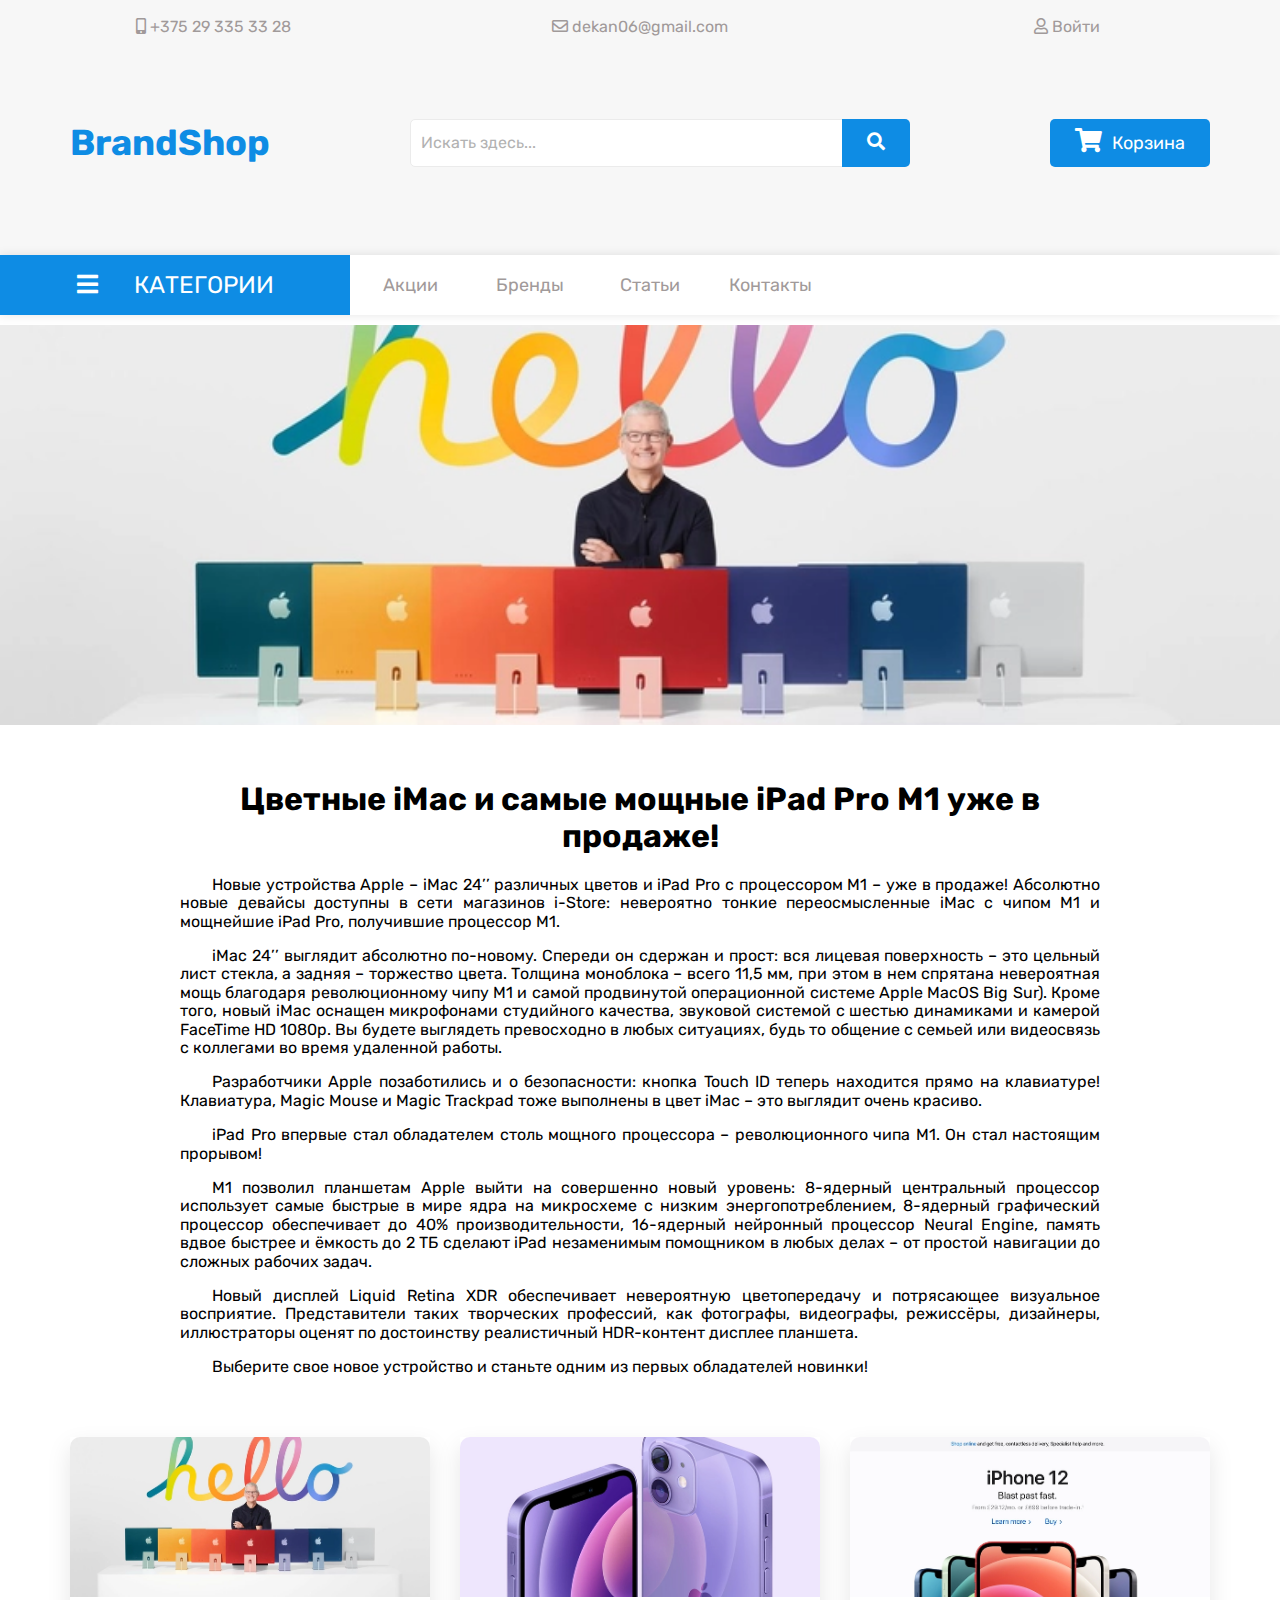
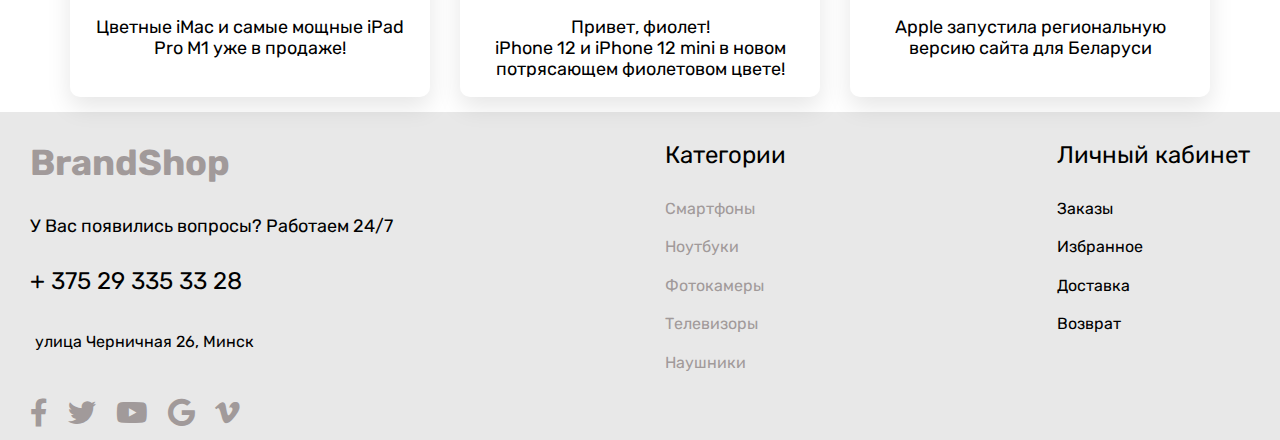
<file: blog-post.html>
<!DOCTYPE html>
<html lang="en">
<head>
    <meta charset="UTF-8">
    <meta http-equiv="X-UA-Compatible" content="IE=edge">
    <meta name="viewport" content="width=device-width, initial-scale=1.0">
    <link href="css/normalize.css" rel="stylesheet">
    <link href="css/all.css" rel="stylesheet">
    <link rel="stylesheet" type="text/css" href="css/slick.css"/>
    <link rel="stylesheet" type="text/css" href="css/slick-theme.css"/>
    <link href="css/style.css" rel="stylesheet">
    <link rel="preconnect" href="https://fonts.gstatic.com">
    <link href="https://fonts.googleapis.com/css2?family=Rubik:wght@400;700&display=swap" rel="stylesheet">
	
    <title>Document</title>
	
	<script src="script/jquery-3.6.0.js"></script>
    <script type="text/javascript" src="script/slick.js"></script> 
	<script src="script/all.js"></script>
    
</head>
<body>
     <!--Header -->
    <header class="header">
        <h2 class="sr-only">Магазин BrandShop</h2>
        <div class="top-bar">
            <div class="top_bar__phone_item top-bar__box">
                <a href="tel:+375293353328"><i class="fas fa-mobile-alt"></i> +375 29 335 33 28</a>
            </div>
            <div class="top_bar__email_item top-bar__box">
                <a href="mailto:dekan06@gmail.com"><i class="far fa-envelope"></i> dekan06@gmail.com</a>
            </div>
            <div class="top_bar__login_item top-bar__box">
                <a href="#"><i class="far fa-user"></i> Войти</a>
            </div>
        </div>

        <div class="main-header">
            <div class="main-header__logo"><a href="index.html">BrandShop</a></div>
            <div class="search_form">
                <form>
                    <input type="text" placeholder="Искать здесь...">
                    <button class="button_activ" type="submit" aria-label="Искать">
                        <span class="sr-only">Search</span>
                        <i class="fas fa-search"></i>
                    </button>
                </form>
            </div>
            <div class="main-header__cart">
                <a href="#" class="header_basket_button button_activ"><i class="fas fa-shopping-cart"></i>Корзина</a>
            </div>
        </div>
        <!-- please use semantic tag <menu> -->
        <div class="menu"> 
            <ul>
                <li class="menu__first_item"><a href="#"> <i class="fas fa-bars"></i> Категории</a>
                    <ul class="menu_none">
                        <li><a href="product.html">Смартфоны</a></li>
                        <li><a href="product.html">Ноутбуки</a></li>
                        <li><a href="product.html">Фотокамеры</a></li>
                        <li><a href="product.html">Телевизоры</a></li>
                        <li><a href="product.html">Наушники</a></li>
                    </ul>
                </li>
                <li><a href="blog.html">Акции</a></li>
                <li><a href="#to_brand">Бренды</a></li>
                <li><a href="blog.html">Статьи</a></li>
                <li><a href="contact.html">Контакты</a></li>
                
            </ul>
        </div>
    </header>

    <div class="blog_post_main">
        <img src="img/3953467.webp" alt="">
    </div>
    <div class="blog_post_main">
        <div class="blog_post_text">
		<h1>Цветные iMac и самые мощные iPad Pro M1 уже в продаже!</h1>
            <p> Новые устройства Apple – iMac 24’’ различных цветов и iPad Pro с процессором М1 – уже в продаже! Абсолютно новые девайсы доступны в сети магазинов i-Store: невероятно тонкие переосмысленные iMac c чипом М1 и мощнейшие iPad Pro, получившие процессор М1.</p>
            <p> iMac 24’’ выглядит абсолютно по-новому. Спереди он сдержан и прост: вся лицевая поверхность – это цельный лист стекла, а задняя – торжество цвета. Толщина моноблока – всего 11,5 мм, при этом в нем спрятана невероятная мощь благодаря революционному чипу М1 и самой продвинутой операционной системе Apple MacOS Big Sur). Кроме того, новый iMac оснащен микрофонами студийного качества, звуковой системой с шестью динамиками и камерой FaceTime HD 1080p. Вы будете выглядеть превосходно в любых ситуациях, будь то общение с семьей или видеосвязь с коллегами во время удаленной работы.</p>
            <p> Разработчики Apple позаботились и о безопасности: кнопка Touch ID теперь находится прямо на клавиатуре! Клавиатура, Magic Mouse и Magic Trackpad тоже выполнены в цвет iMac – это выглядит очень красиво.</p>
            <p> iPad Pro впервые стал обладателем столь мощного процессора – революционного чипа М1. Он стал настоящим прорывом!</p>
            <p> М1 позволил планшетам Apple выйти на совершенно новый уровень: 8-ядерный центральный процессор использует самые быстрые в мире ядра на микросхеме с низким энергопотреблением, 8-ядерный графический процессор обеспечивает до 40% производительности, 16-ядерный нейронный процессор Neural Engine, память вдвое быстрее и ёмкость до 2 ТБ сделают iPad незаменимым помощником в любых делах – от простой навигации до сложных рабочих задач.</p>
            <p> Новый дисплей Liquid Retina XDR обеспечивает невероятную цветопередачу и потрясающее визуальное восприятие. Представители таких творческих профессий, как фотографы, видеографы, режиссёры, дизайнеры, иллюстраторы оценят по достоинству реалистичный HDR-контент дисплее планшета.</p>
            <p> Выберите свое новое устройство и станьте одним из первых обладателей новинки!</p>
        </div>  
    </div>

    <div class="blog_post_news">
        <div class="blog_post">
            <div class="blog_image">
                <img src="img/3953467.webp" alt="blog_1">
            </div>
            <div class="blog_text">Цветные iMac и самые мощные iPad Pro M1 уже в продаже!</div>
        </div>
        <div class="blog_post">
            <div class="blog_image">
                <img src="img/apple_iphone-12-spring21_purple_04202021_big.jpg.large.webp" alt="blog_1">
            </div>
            <div class="blog_text">Привет, фиолет! <br>iPhone 12 и iPhone 12 mini в новом потрясающем фиолетовом цвете!</div>
        </div>
        <div class="blog_post">
            <div class="blog_image">
                <img src="img/1.webp" alt="blog_1">
            </div>
            <div class="blog_text">Apple запустила региональную версию сайта для Беларуси</div>
        </div>
    </div>
   
    
    <footer>
        <div class="footer_container">
            <div class="footer_contact">
                    <div class="footer_logo"><a href="#">BrandShop</a></div>
                    <div class="footer_title">У Вас появились вопросы? Работаем 24/7</div>
                    <div class="footer_phone">+ 375 29 335 33 28</div>
                    <div class="footer_contact_text">
                        улица Черничная 26, Минск
                    </div>
                    <div class="footer_social">
                        <ul>
                            <li><a href="#"><i class="fab fa-facebook-f"></i></a></li>
                            <li><a href="#"><i class="fab fa-twitter"></i></a></li>
                            <li><a href="#"><i class="fab fa-youtube"></i></a></li>
                            <li><a href="#"><i class="fab fa-google"></i></a></li>
                            <li><a href="#"><i class="fab fa-vimeo-v"></i></a></li>
                        </ul>
                    </div>
                    
            </div>
            <div class="footer_categories">
                <div class="footer_categories__top">Категории</div>
                <ul class="footer_categories__list">
                    <li><a href="#">Смартфоны</a></li>
                    <li><a href="#">Ноутбуки</a></li>
                    <li><a href="#">Фотокамеры</a></li>
                    <li><a href="#">Телевизоры</a></li>
                    <li><a href="#">Наушники</a></li>
                </ul>
            </div>
            <div class="footer_customer">
                <div class="footer_customer__list-top">Личный кабинет</div>
                <ul class="footer_customer__list">
                    
                    <li>Заказы</li>
                    <li>Избранное</li>
                    <li>Доставка</li>
                    <li>Возврат</li>
                </ul>
            </div>
        </div>
    </footer>
	
	<!-- scripts -->

</body>
</html>
</file>
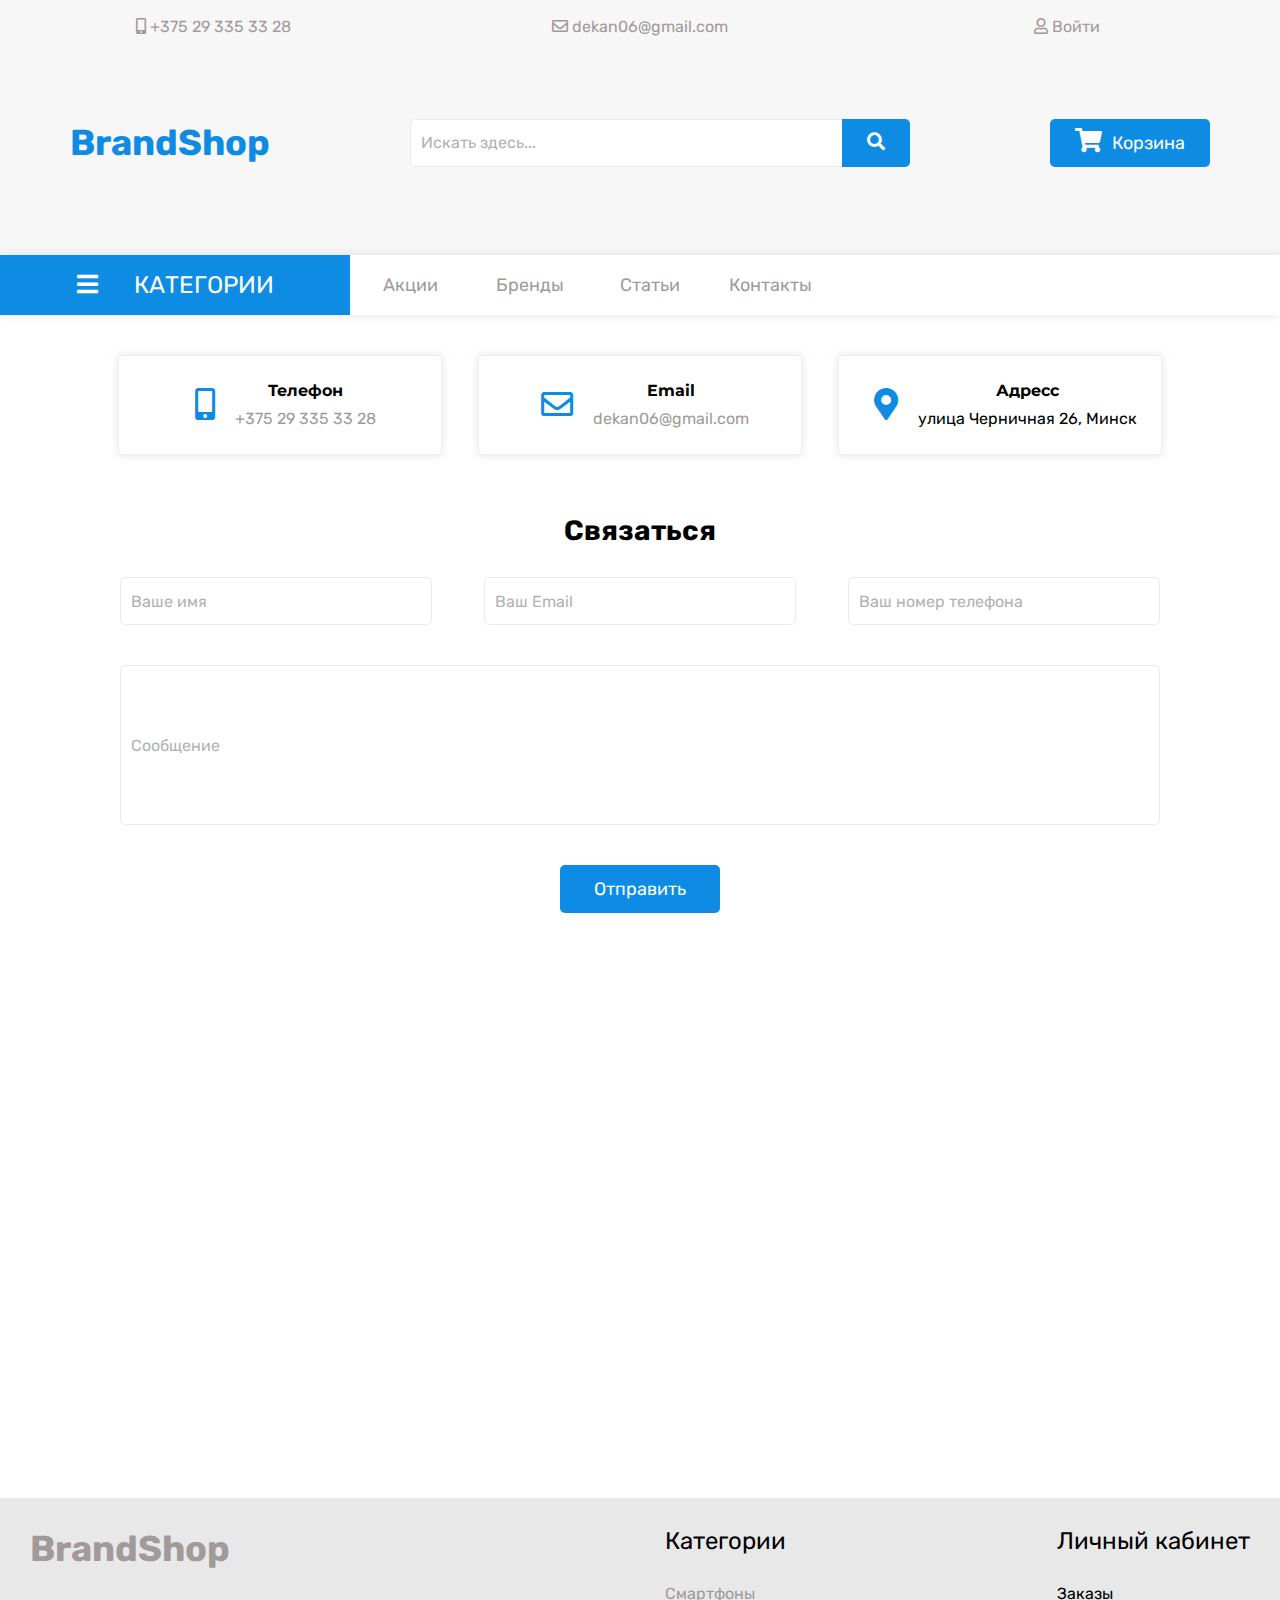
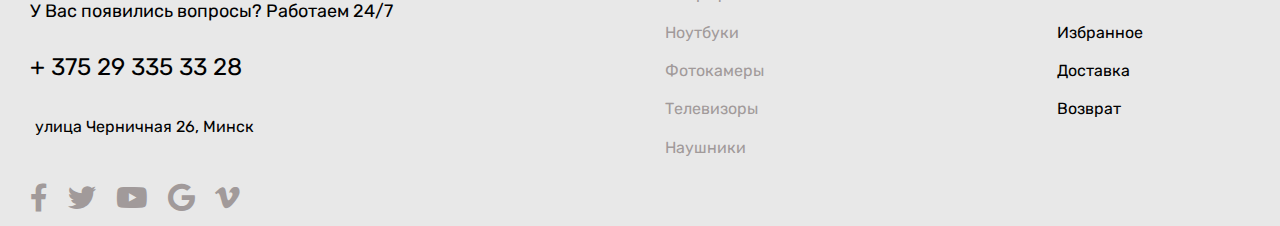
<file: contact.html>
<!DOCTYPE html>
<html lang="en">
<head>
    <meta charset="UTF-8">
    <meta http-equiv="X-UA-Compatible" content="IE=edge">
    <meta name="viewport" content="width=device-width, initial-scale=1.0">
    <link href="css/normalize.css" rel="stylesheet">
    <link href="css/all.css" rel="stylesheet">
    <link rel="stylesheet" type="text/css" href="css/slick.css"/>
    <link rel="stylesheet" type="text/css" href="css/slick-theme.css"/>
    <link href="css/style.css" rel="stylesheet">
    <link rel="preconnect" href="https://fonts.gstatic.com">
    <link href="https://fonts.googleapis.com/css2?family=Rubik:wght@400;700&display=swap" rel="stylesheet">
	
    <title>Document</title>
	
	<script src="script/jquery-3.6.0.js"></script>
    <script type="text/javascript" src="script/slick.js"></script> 
	<script src="script/all.js"></script>
	
    <style>
        @import url('https://fonts.googleapis.com/css2?family=Rubik:wght@400;700&display=swap');
        
    </style>
</head>
<body>
     <!--Header -->
    <header class="header">
        <h2 class="sr-only">Магазин BrandShop</h2>
        <div class="top-bar">
            <div class="top_bar__phone_item top-bar__box">
                <a href="tel:+375293353328"><i class="fas fa-mobile-alt"></i> +375 29 335 33 28</a>
            </div>
            <div class="top_bar__email_item top-bar__box">
                <a href="mailto:dekan06@gmail.com"><i class="far fa-envelope"></i> dekan06@gmail.com</a>
            </div>
            <div class="top_bar__login_item top-bar__box">
                <a href="#"><i class="far fa-user"></i> Войти</a>
            </div>
        </div>

        <div class="main-header">
            <div class="main-header__logo"><a href="index.html">BrandShop</a></div>
            <div class="search_form">
                <form>
                    <input type="text" placeholder="Искать здесь...">
                    <button class="button_activ" type="submit" aria-label="Искать">
                        <span class="sr-only">Search</span>
                        <i class="fas fa-search"></i>
                    </button>
                </form>
            </div>
            <div class="main-header__cart">
                <a href="#" class="header_basket_button button_activ"><i class="fas fa-shopping-cart"></i>Корзина</a>
            </div>
        </div>
        <!-- please use semantic tag <menu> -->
        <div class="menu"> 
            <ul>
                <li class="menu__first_item"><a href="#"> <i class="fas fa-bars"></i> Категории</a>
                    <ul class="menu_none">
                        <li><a href="product.html">Смартфоны</a></li>
                        <li><a href="product.html">Ноутбуки</a></li>
                        <li><a href="product.html">Фотокамеры</a></li>
                        <li><a href="product.html">Телевизоры</a></li>
                        <li><a href="product.html">Наушники</a></li>
                    </ul>
                </li>
                <li><a href="blog.html">Акции</a></li>
                <li><a href="#to_brand">Бренды</a></li>
                <li><a href="blog.html">Статьи</a></li>
                <li><a href="contact.html">Контакты</a></li>
                
            </ul>
        </div>
    </header>

    <div class="contact">
        <div class="contact_block">
            <div class="char_logo"><i class="fas fa-mobile-alt"></i></div>
            <div class="char_content">
                <div class="char_title">Телефон</div>
                <div class="char_suptitle"> <a href="tel:+375293353328">+375 29 335 33 28</a></div>
            </div>
        </div>
        <div class="contact_block">
            <div class="char_logo"><i class="far fa-envelope"></i></div>
            <div class="char_content">
                <div class="char_title">Email</div>
                <div class="char_suptitle"><a href="mailto:dekan06@gmail.com">dekan06@gmail.com</a></div>
            </div>
        </div>
        <div class="contact_block">
            <div class="char_logo"><i class="fas fa-map-marker-alt"></i></div>
            <div class="char_content">
                <div class="char_title">Адресс</div>
                <div class="char_suptitle">улица Черничная 26, Минск</div>
            </div>
        </div>
    </div>

    <div class="contact_form_container">
        <div class="contact_form_title">
            Связаться
        </div>
        <div class="contact_form_inputs">
            <input type="text"  class="contact_form_name" placeholder="Ваше имя" required="">
            <input type="text"  class="contact_form_email" placeholder="Ваш Email" required="">
            <input type="text"  class="contact_form_phone" placeholder="Ваш номер телефона" required="">
        </div>
        <div class="contact_form_text">
            <input class="contact_form_message"  placeholder="Сообщение" required="">
        </div>
        <div class="contact_form_button_container">
            <button type="submit" class="contact_form_button button_activ" value="Submit">Отправить</button>
        </div>
    </div>

    <div class="contact_map">
        <iframe src="https://yandex.by/map-widget/v1/-/CCUaZMXZLB" width="1000" height="500" frameborder="0" allowfullscreen="true" style="position:relative;"></iframe>
    </div>

    
    <footer>
        <div class="footer_container">
            <div class="footer_contact">
                    <div class="footer_logo"><a href="#">BrandShop</a></div>
                    <div class="footer_title">У Вас появились вопросы? Работаем 24/7</div>
                    <div class="footer_phone">+ 375 29 335 33 28</div>
                    <div class="footer_contact_text">
                        улица Черничная 26, Минск
                    </div>
                    <div class="footer_social">
                        <ul>
                            <li><a href="#"><i class="fab fa-facebook-f"></i></a></li>
                            <li><a href="#"><i class="fab fa-twitter"></i></a></li>
                            <li><a href="#"><i class="fab fa-youtube"></i></a></li>
                            <li><a href="#"><i class="fab fa-google"></i></a></li>
                            <li><a href="#"><i class="fab fa-vimeo-v"></i></a></li>
                        </ul>
                    </div>
                    
            </div>
            <div class="footer_categories">
                <div class="footer_categories__top">Категории</div>
                <ul class="footer_categories__list">
                    <li><a href="#">Смартфоны</a></li>
                    <li><a href="#">Ноутбуки</a></li>
                    <li><a href="#">Фотокамеры</a></li>
                    <li><a href="#">Телевизоры</a></li>
                    <li><a href="#">Наушники</a></li>
                </ul>
            </div>
            <div class="footer_customer">
                <div class="footer_customer__list-top">Личный кабинет</div>
                <ul class="footer_customer__list">
                    
                    <li>Заказы</li>
                    <li>Избранное</li>
                    <li>Доставка</li>
                    <li>Возврат</li>
                </ul>
            </div>
        </div>
    </footer>
	
	<!-- scripts -->

</body>
</html>
</file>
<file: css/style.css>
@import url('https://fonts.googleapis.com/css2?family=Montserrat:wght@400;700&family=Rubik:wght@400;700&display=swap');

body {
    margin: 0;
    padding: 0;
    font-family: "Rubik", sans-serif;
}
a, a:hover, a:visited, a:active, a:link {
    text-decoration: none;
    color: #a19a9a;
}
* {
    box-sizing: border-box;
}
.button {
    display: block;
    font-size: 18px;
    font-weight: 400;
    line-height: 48px;
    color: #FFFFFF;
    padding-left: 35px;
    padding-right: 35px;
    background: #0e8ce4;
    border-color:#0e8ce4;
    border-radius: 10px;
}
.button_activ:active {
    transform: scale(0.9);
    }
.button a {
	display: block;
}	
p{
  text-indent: 2em;
  text-align: justify;
}
h1 {
	text-align: center;
}


        /* ----------Верхний топ-бар*/
header {
    background-color: rgba(0,0,0,0.03);
}
.cd-user-modal {
    visibility: hidden;
    opacity: 0;
    transition: opacity 0.3s, visibility 0.3s;
  }
   
  .cd-user-modal.is-visible {
    visibility: visible;
    opacity: 1;
  }
@media screen and (max-width: 1920px){
    .top-bar {
        max-width: 1280px;
        display: flex;
        justify-content:space-around;
        align-items:center;
        height: 55px;
        margin: auto;
    }
    .top-bar__box {
        min-width: 200px;
        text-align: center;
    }
    .phone_item {
        width: 200px;
        height: 55px;
        display: inline-block;  
    }
    .email_item {
        width: 200px;
        height: 55px;
        display: inline-block;  
    }
    .login_item {
        width: 200px;
        height: 55px;
        display: inline-block; 
    }
}

@media screen and (max-width: 768px){
    .top-bar {
        max-width: 768px;
        display: flex;
        flex-direction: column;
        justify-content:space-between;
        align-items:center;
        height: 100px;
        margin: auto;
        margin-bottom: 15px;
    }
    .top-bar__box {
        min-height: 30px;
        padding-top: 15px;
    }
}
/* ----------- хедер - логотип - поиск - корзина*/
    .main-header {
        display: flex;
        justify-content:space-around;
        align-items:center;
        max-width: 1280px;
        min-height: 140px; 
        margin: auto;
    }
    .main-header__logo {
        width: 200px;
        height: 175px;
        color: #0e8ce4;
        font-size: 36px;
        line-height: 175px;
        font-weight: 700;
    }
    .main-header__logo a {
        color: #0e8ce4;
    }

    .search_form form {
        display: block;
        position: relative;
        width: 500px;
        margin: 0 auto;
    }

    .search_form input {
        width: 100%;
        height: 48px;
        padding-left: 10px;
        padding-right: 70px;
        border: 1px solid rgb(235, 235, 235);
        border-radius: 5px;
        outline: none;
        background: white;
        
    }

    .search_form button {
        position: absolute; 
        top: 0;
        right: 0;
        width: 68px;
        height: 48px;
        border: none;
        background: #0e8ce4;
        border-radius: 0 5px 5px 0;
        cursor: pointer;
    }

    .fa-search {
        font-size: 18px;
        color: white;
    }

    /* корзина*/
    .header_basket_button {
        display: block;
        text-align: center;
        width: 160px;
        min-height: 48px;
        border-radius: 5px;
        background-color: #0e8ce4;
        border: none;
        font-size: 18px;
        line-height: 48px;
    }
    a.header_basket_button {
        color: white;
    }
    .fa-shopping-cart {
        font-size: 24px;
        padding-right: 10px;
    }
                        /*----- меню*/
    .menu {
        display: block;
        max-width: 1280px;
        height: 60px;
        margin:  0 auto 10px; 
        box-shadow: 0 0 10px rgba(0,0,0,0.1);  
    }
    ul {
        list-style: none; 
        margin: 0; 
        padding-left: 0; 
        margin-top:25px; 
        background:#fff; 
        height: 60px; 
        }
    .menu a {
        text-decoration: none; 
        background:#fff; 
        color:#a19a9a; 
        font-size: 18px;
        padding:0px 15px; 
        line-height:60px;
        display: block; 
        min-width: 120px;
        text-align: center;

    }
    .menu a:hover {
        background:#0e8ce4;
        color: white;
    }
    li {
        float:left;
        position:relative;
    }

    li > ul {
        position:absolute;
        top:36px;
        display:none;   
    }

    li > ul {
        display:block; 
        width:350px;  /*Ширина выпадающего меню*/ 

    }
    li > ul > li {
        float:none; /*Убираем горизонтальное позиционирование*/
        border-bottom: #fafafa 1px solid ;
        box-shadow: 0 0 10px rgba(0,0,0,0.1); 
        text-align: center;

        }
    .menu__first_item {
        z-index: 10; /* Наложение меню на банер*/
        width: 350px;
        }
    .menu_none{
        display: none; /* скрыть  меню на банере*/
    }
    .menu__first_item:hover > ul {         /*!!!!!!!!!!!!!!!!!---выпадающее меню*/
        display:inherit;
    }
    .menu__first_item >a {
        color: white;
        background:#0e8ce4;
        font-size: 24px;
        text-transform: uppercase;
        
    }  
    .fa-bars {
        padding-right: 30px;
    }   


@media screen and (max-width: 1160px){ 
    
    .main-header {
        display: flex;
        flex-wrap: wrap;
        justify-content:space-around;
        align-items:center;
        max-width: 1160px;
        min-height: 70px;
        margin: auto;
        margin-bottom: 30px;
    }
    .main-header__logo {
        order: 1;
        height: 80px;
        line-height: 80px;
        }
            
    .search_form {
        order: 3;
        width: 80%;
        height: 80px;
        margin-top: 20px;
    }
        
    .search_form form {
        width: 90%;
    }
    .main-header__cart {
        order: 2;
        height: 80px;
        display: flex;
        align-items: center;
    }
                    /* 1160px меню*/

    .menu {
        display: block;
        max-width: 1160px;
        height: 300px;
        margin:  0 auto 10px; 
        box-shadow: 0 0 10px rgba(0,0,0,0.1);  
    }
    .menu ul {
        display: flex;
        flex-direction: column;
    }
    
    
    .menu a:hover {
        background:#0e8ce4;
        color: white;
    }
    li {
        float:left;
        position:relative;
    }

    li > ul {
        position:absolute;
        top:36px;
        display:none;   
    }
    
    li > ul {
        display:block; 
        width: 100%;  /*Ширина выпадающего меню*/ 

    }
    li > ul > li {
        float:none; /*Убираем горизонтальное позиционирование*/
        border-bottom: #fafafa 1px solid ;
        box-shadow: 0 0 10px rgba(0,0,0,0.1); 
        text-align: center;
        

        }
    .menu__first_item {
        /* Наложение меню на банер*/
        width: 100%;
        display: none; 
    }
    .menu > ul >li {
        border-top: #e8e8e8 solid 1px;
        
    }
     
    
    
    .menu__first_item:hover > ul{         /*!!!!!!!!!!!!!!!!!---выпадающее меню*/
        display:inherit;
    }
    .menu__first_item >a {
        color: white;
        background:#0e8ce4;
        font-size: 24px;
        text-transform: uppercase;
        
    }  
    .fa-bars {
        padding-right: 30px;
    }
}
@media screen and (max-width: 768px){
    
}

                    /* -------- банер главный*/
@media screen and (max-width: 1920px){
    .banner {
        position: relative;
        max-width: 1280px;
        height: 518px;
        margin: auto;
    }
    .banner_background {
        max-width: 1280px;
        height: 518px;
        background: url(../img/banner_background.jpg) center no-repeat;
        background-size:cover;
    }
    .banner_product {
        position: absolute;
        right: 20px;
        bottom: 0;
        width: 521px;
        height: 459px;
        background: url(../img/banner_product.png) center no-repeat;
        z-index: 1;
    }
    .banner_content {
        display: block;
        position: absolute;
        top: 50px;
        left: 35%;

    }
    .banner_text {
        color: #7599b2;
        font-family: 'Montserrat',sans-serif;
        font-weight: 700;
        text-transform: uppercase;
    }
    .banner_price {
        display: block;
        position: absolute;
        top: 200px;
        left: 0px;
        font-size: 30px;
        color: #df3b3b;
        margin-top: 50px;
    }
    .banner_price span {
        color: #7e8285;
        display: inline-block;
        position: relative;
        margin-right: 5px;
    }
    .banner_price span::after {
        display: block;
        position: absolute;
        top: 16px;
        left: 0;
        width: 100%;
        height: 2px;
        background: #8d8d8d;
        content: '';
        box-sizing: border-box;
    }
    .banner_product-name {
        display: block;
        position: absolute;
        top: 300px;
        left: 0;
        font-size: 24px;
        color: #000000;
    }
    .banner_button {
        position: absolute;
        top: 350px;
        left: 0;
    }
    .banner_button a {
        display: inline-block;
        padding: 10px 25px;
        background-color: #0e8ce4;
        border-radius: 5px;
        margin: auto;
        font-size: 18px;
        font-weight: 400;
        color: white;
        text-align: center;
    }
}

@media screen and (max-width: 1160px){
    .banner {
        max-width: 1160px;
    }
    .banner_background {
        max-width: 1160px;
        
    }
    .banner_product {
        position: absolute;
        right: 20px;
        bottom: 0;
        width: 521px;
        height: 459px;
        background: url(../img/banner_product.png) center no-repeat;
        z-index: 1;
    }
    .banner_content {
        display: block;
        position: absolute;
        top: 0px;
        left: 5%;
    }
}

@media screen and (max-width: 780px){
    .banner {
        max-width: 780px; 
        height: 720px; 
    }
    .banner_background {
        max-width: 780px;
        height: 720px;
    }
    .banner_product {
        position: absolute;
        top:70px;
        right: 20px;
        bottom: 0;
        width: 521px;
        height: 459px;
        background: url(../img/banner_product.png) center no-repeat;
        z-index: 0;
    }
    .banner_content {
        display: block;
        position: absolute;
        top: 0px;
        left: 5%;
    }
    .banner_price {
        display: block;
        position: absolute;
        top: 500px;
        left: 35%;
    }
    .banner_product-name {
        display: block;
        position: absolute;
        top: 500px;
        left: 35%;
    }
    .banner_button {
        display: block;
        position: absolute;
        top: 620px;
        left: 35%;
        background-color: #0e8ce4;
        width: 130px;
        padding: 10px;
        border-radius: 5px;
    }
}
            /* ------ Характеристики магазина*/
.characteristics {
    max-width: 1280px;
    margin: auto;
    display: flex;
    flex-wrap: wrap;
    justify-content: space-between;
    margin: 50px auto;
    padding: 0 10px;
}
.characteristics_item {
    display: flex;
    align-items: center;
    width: 23%;
    min-height: 100px;
    border: #eee 1px solid;
    box-shadow: 0 0 10px rgba(0,0,0,0.1);
    padding: 20px 0 20px;
    display: flex;
    justify-content: center;
}
.characteristics_item:hover {
    box-shadow: 0px 0px 20px rgb(14 140 228/ 70%);
    transform: scale(1.1);
}    
.char_logo {
    font-size: 32px;
    color: #0e8ce4;
    display: inline-block;
    padding-left: 30px;
}
.char_content {
    padding-left: 20px;
    padding-right: 20px;
}

.char_title {
    font-family: 'Montserrat', sans-serif;
    font-weight: 700;
    text-align: center;
}
.char_suptitle {
    font-weight: 400;
    padding-top: 10px;
    text-align: center;
}
@media (max-width: 1160px) {
    .characteristics_item {
        gap: 10px;
        margin-bottom: 20px;
        width: calc(50% - 10px);
    }
}
@media (max-width: 580px) {
    .characteristics_item {
        gap: 0;
        margin-bottom: 20px;
        width: 100%;
    }
}


/* --------Популярные товары*/
.deals_featured {
    display: flex;
    flex-wrap: wrap;
    max-width: 1280px;
    margin: 50px auto 30px;
}
.deals_week {
    width: 30%;
    margin: 0;
    box-shadow: 0 10px 25px rgb(0 0 0 / 10%);
    display: flex;
    flex-direction: column;
    align-items:center;
    border-radius: 20px;
    
}
.deals_week:hover {
    box-shadow: 0px 0px 35px rgb(14 140 228/ 70%);
    z-index: 10;
    transform: scale(1.05);
}
.deals_week_button {
    display: none;
    background-color: #0e8ce4;
    width: 180px;
    height: 48px;
    margin-top: 50px;
    border-radius: 5px;
    font-size: 18px;
    border: none;
}
.deals_week_button a {
    font-size: 24px;
    color: white;
    
}


.deals_week:hover .deals_week_button {
    display: block;
}

.deals_week__desc {
    height: 13%;
    color: #000;
    font-size: 28px;
    padding-top: 40px;
    
}
.deals_week__img {
    height: 55%;
    padding-top: 20px;
    padding-top: 40px;
}
.deals_week__text {
    display: flex;
    width: 100%;
    justify-content: space-between;
    padding-top: 40px;
}
.deals_week__text-left {
    padding-left: 50px;
}
.deals_week__text-right {
    padding-right: 50px;
}
.font-24 {
    font-size: 24px;
}
.font-red {
    color: red;
}

/* Популярные товары карточки*/
@media (max-width: 1920px) {
    .featured_item_grid {
        margin:  20px auto;
        display: grid;
        grid-template-columns: 1fr 1fr 1fr 1fr 1fr 1fr;
        grid-template-rows: 1fr 1fr;
        gap: 20px 20px;
        grid-auto-flow: row;
        grid-template-areas:
        "deals_week deals_week featured_item_1 featured_item_2 featured_item_3 featured_item_4"
        "deals_week deals_week featured_item_5 featured_item_6 featured_item_7 featured_item_8";
    }
}
@media (max-width: 1160px) {
    .featured_item_grid {
        margin:  20px auto;
        display: grid;
        grid-template-columns: 1fr 1fr 1fr 1fr ;
        grid-template-rows: 1fr 1fr 1fr;
        gap: 20px 20px;
        grid-auto-flow: row;
        grid-template-areas:
          "deals_week deals_week featured_item_1 featured_item_2"
          "deals_week deals_week featured_item_3 featured_item_4"
          "featured_item_5 featured_item_6 featured_item_7 featured_item_8";
    }
}
@media (max-width: 800px) {
    .featured_item_grid {
        margin:  20px auto;
        display: grid;
        grid-template-columns: 1fr 1fr 1fr;
        grid-template-rows: 1fr 1fr 1fr 1fr;
        gap: 20px 20px;
        grid-auto-flow: row;
        grid-template-areas:
        "deals_week deals_week featured_item_1"
        "deals_week deals_week featured_item_2"
        " featured_item_3 featured_item_4 featured_item_5"
        "featured_item_6 featured_item_7 featured_item_8";
        }
}

@media (max-width: 600px) {
    .featured_item_grid {
        margin:  20px auto;
        display: grid;
        grid-template-columns: 1fr 1fr ;
        grid-template-rows: 1fr 1fr 1fr 1fr 1fr 1fr;
        gap: 20px 20px;
        grid-auto-flow: row;
        grid-template-areas:
        "deals_week deals_week"
        "deals_week deals_week"
        "featured_item_1 featured_item_2"
        "featured_item_3 featured_item_4"
        "featured_item_5 featured_item_6"
        "featured_item_7 featured_item_8";
        }
}
  .deals_week { grid-area: deals_week; }
  
  .featured_item_1 { grid-area: featured_item_1; }
  
  .featured_item_2 { grid-area: featured_item_2; }
  
  .featured_item_3 { grid-area: featured_item_3; }
  
  .featured_item_4 { grid-area: featured_item_4; }
  
  .featured_item_5 { grid-area: featured_item_5; }
  
  .featured_item_6 { grid-area: featured_item_6; }
  
  .featured_item_7 { grid-area: featured_item_7; }
  
  .featured_item_8 { grid-area: featured_item_8; }


.featured_item {
    min-width: 170px;
    height: 280px;
    box-shadow: 0 10px 25px rgb(0 0 0 / 10%);
    display: flex;
    flex-direction: column;
    justify-content: space-evenly;
    align-items:center;
    border-radius: 15px;
} 
.featured_item a {
    display: block;
}
@media (max-width: 410px) {
    .featured_item {
        min-width: 100px;
        max-width: 180px;
        height: 280px;
        box-shadow: 0 10px 25px rgb(0 0 0 / 10%);
        display: flex;
        flex-direction: column;
        justify-content: space-evenly;
        align-items:center;
        border-radius: 15px;
    } 
}
.featured_item:hover {
    box-shadow: 0px 0px 35px rgb(14 140 228/ 70%);
    z-index: 10;
    transform: scale(1.1);
}
.featured_item_button {
    display: none;
    background-color: #0e8ce4;
    width: 100px;
    height: 36px;
    border-radius: 5px;
    font-size: 14px;
    border: none;
}
.featured_item_button a {
    font-size: 16px;
    color: white;
}

.featured_item:hover .featured_item_button {
    display: block;
}
.featured_item_top {
    align-self: flex-start;
    width: 100%;
    min-height: 50px;
    font-size: 34px;
    line-height: 50px;
    text-align: center;
    color: #0e8ce4;
}

.font-700 {
    font-weight: 700;
}

.deals_week {
    width: 100%;
    height: 100%;
    margin: auto;
    box-shadow: 0 10px 25px rgb(0 0 0 / 10%);
    display: flex;
    flex-direction: column;
    align-items:center;
    border-radius: 20px;
    
}
.deals_week:hover {
    box-shadow: 0px 0px 35px rgb(14 140 228/ 70%);
    z-index: 10;
    transform: scale(1.05);
}
.deals_week_button {
    display: none;
    background-color: #0e8ce4;
    width: 180px;
    height: 48px;
    margin-top: 50px;
    border-radius: 5px;
    font-size: 18px;
    border: none;
}
.deals_week_button a {
    font-size: 24px;
    color: white;
    
}


.deals_week:hover .deals_week_button {
    display: block;
}

.deals_week__desc {
    height: 13%;
    color: #000;
    font-size: 28px;
    padding-top: 40px;
    
}
.deals_week__img {
    height: 55%;
    padding-top: 20px;
    padding-top: 40px;
}
.deals_week__text {
    position: relative;
    height: 6%;
    width: 100%;
    padding-top: 40px;
}
.deals_week__text-left {
    position: absolute;
    left: 0%;
    padding-left: 30px;
}
.deals_week__text-right {
    position: absolute;
    right: 0%;
    padding-right: 30px;
}
.font-24 {
    font-size: 24px;
}
.font-red {
    color: red;
}

            /* ---------- Популярные категории*/
.popular_categories {
    display: flex;
    gap: 10px;
    flex-wrap: wrap;
    justify-content:space-between;
    max-width: 1280px;
    min-height: 250px;
    margin:  0 auto 50px;
    padding: 0 10px;
}
.popular_categories_main {
    width: 100%;
    align-self: flex-start;
    min-height: 50px;
    font-size: 34px;
    line-height: 50px;
    text-align: center;
    color: #0e8ce4;
    margin-bottom: 30px;
}
.popular_categories_item {
    width: 19%;
    height: 180px;
    box-shadow: 0 10px 25px rgb(0 0 0 / 10%);
    display: flex;
    flex-direction: column;
    align-items: center;
    justify-content: center;
}
.popular_categories_text {
    padding-top: 20px;
}
@media (max-width: 800px) {
    .popular_categories {
        gap: 15px;
        justify-content:space-evenly;
       
    }
    .popular_categories_item {
        width: 30%;
    }
}
@media (max-width: 540px) {
    .popular_categories {
        gap: 15px;
        justify-content:space-evenly;
       
    }
    .popular_categories_item {
        width: 47%;
    }
}
        /* -------------- Второй банер*/
.banner_2 {
    width: 100%;
    position: relative;
    height: 580px;
}     
.banner_2_bg {
    background-image: url(../img/banner_2_background.jpg);
    position: absolute;
    top: 0;
    left: 0;
    width: 100%;
    height: 100%;
    background-repeat: no-repeat;
    background-size: cover;
    background-position: center center;
    display: flex;
    align-items: center;
}
.banner_2_container {
    max-width: 1280px;
    max-height: 500px;
    margin: auto;
    display: flex !important;
    justify-content: center;
    align-items: center;
    padding: 20px;
}
.banner_2_text {
    width: 40%;
    display: flex;
    flex-direction: column;
}
.banner_2_categories {
    font-size: 14px;
    color:#a19a9a;
    margin-bottom: 30px;
}
.banner_2_name {
    color: #000;
    font-size: 28px;
    margin-bottom: 30px;
}
.banner_2_dscr {
    font-size: 18px;
    color:#a19a9a;
    margin-bottom: 20px;
}
.button_buy {
    width: 160px;
    height: 48px;
    border-radius: 5px;
    color: white;
    background-color: #0e8ce4;
    border: none;
    font-size: 18px;
    line-height: 48px;
}
.button_buy a {
    color: white;
}
.banner_2_img {
    height: 100%;
    width: 60%;
}
@media (max-width: 540px) {
    .banner_2_container {
    flex-direction: column;

    }
    .banner_2_text {
        width: 100% !important;
        display: flex;
        flex-direction: column;
    }
    .banner_2_button {
        text-align: center;
        margin-bottom: 40px;
    }
    .banner_2_img {
        height: 90%;
        width: 90%;
    }
}

        /*   ---------------- Последние просмотренные*/
.recently_viewed {
    margin-top: 30px;
    background-color: #eff6fa;
}
.recently_viewed_container {
    max-width: 1280px;
    margin: auto;
}
.recently_grid {
    display: grid;
    grid-template-columns: 1fr 1fr 1fr 1fr 1fr 1fr;
    grid-template-rows: 50px 240px;
    gap: 10px 30px;
    padding: 10px 20px 20px;
    
    grid-template-areas:
        "recently_viewed_main recently_viewed_main recently_viewed_main recently_viewed_main recently_viewed_main recently_viewed_main"
        "recently_1 recently_2 recently_3 recently_4 recently_5 recently_6";
}


.recently_viewed_main { 
    grid-area: recently_viewed_main;
    font-size: 34px;
    text-align: center;
}
        
.recently_1 { 
    grid-area: recently_1;
    
}
        
.recently_2 { grid-area: recently_2; }
        
.recently_3 { grid-area: recently_3; }
        
.recently_4 { grid-area: recently_4; }
        
.recently_5 { grid-area: recently_5; }
        
.recently_6 { grid-area: recently_6; }
        

.recently_box {
    display: flex;
    flex-direction: column;
    justify-content: center;
    align-items: center;
    background-color: white;
    border-radius: 10px;
    object-fit: contain;
    width: 100%;
    height: 100%;
    padding: 15px;
    box-sizing: border-box;
    
} 
.recently_box:hover {
    box-shadow: 0px 0px 35px rgb(14 140 228/ 70%);
    z-index: 10;
    transform: scale(1.1);
}
.recently_box img {
    padding-top: 15px;
    padding-bottom: 10px;
    max-width: 120px;
} 
.recently_box_price {
    padding: 15px 0 5px;
    font-weight: 700;
    color: black;
}
.recently_box_name {
    padding-bottom: 15px;
    color: black;
}

@media (max-width: 1160px) {
    .recently_grid {
        display: grid;
        grid-template-columns: 1fr 1fr 1fr;
        grid-template-rows: 50px 1fr 1fr;
        gap: 20px;
        grid-template-areas:
            "recently_viewed_main recently_viewed_main recently_viewed_main"
            "recently_1 recently_2 recently_3"
            "recently_4 recently_5 recently_6";
    }  
}
@media (max-width: 610px) {
    .recently_grid {
        display: grid;
        grid-template-columns: 1fr 1fr;
        grid-template-rows: 80px 1fr 1fr 1fr;
        gap: 20px;
        grid-template-areas:
            "recently_viewed_main recently_viewed_main"
            "recently_1 recently_2"
            "recently_3 recently_4"
            "recently_5 recently_6";
    } 
    .recently_box_name {
       text-align: center;
    } 
    
}
 /* ------------------Бренды*/

.brand {
    margin: 40px 20px;
} 
.brand_container {
    display: flex;
    flex-wrap: nowrap;
    justify-content: space-around;
    align-items: center;
    padding: 40px 25px;
    max-width: 1280px;
    box-sizing: border-box;
    border: #e8e8e8 1px solid;
    box-shadow: 0 1px 5px rgb(0 0 0 / 10%);
    margin: auto;
}
.brand_box {
    object-fit: cover;
    
    width: 100%;
    height: 100%;
    position: relative;
    padding: 10px;
    box-sizing: border-box; 
}
.brand_box img {
    
    position: absolute;
    margin: auto;
    left: 0;
    top: 0;
    bottom: 0;
    right: 0;
}

        
                        /* ------- Футер*/
footer {

    background-color: #e8e8e8;
}
footer ul {
    background-color: #e8e8e8;
    margin-top: 10px;
}
.footer_container {
    max-width: 1280px;
    min-height: 328px;
    margin:  0 auto;
    padding: 30px 30px 10px;
    box-sizing: border-box;
    display: flex;
    flex-direction: row;
    flex-wrap: wrap;
    justify-content: space-between;
    align-items: top;
    gap: 20px;
}
.footer_contact {
    
    display: flex;
    flex-direction: column;
    align-items: left;
    justify-content: space-between;
    gap: 15px;
}
.footer_logo {
    color: black;
    font-size: 36px;
    font-weight: 700;
}
.footer_logo:hover a{
    color:#0e8ce4;
}
.footer_title {
    font-size: 18px;
}

.footer_phone {
    font-size: 24px;
}

.footer_categories {
    padding-left: 30px;
    min-height: 250px;
}
.footer_customer {
    padding-left: 30px;
    min-height: 200px;
}
.footer_contact_text {
    margin: 5px;
    max-height: 50px;
}
.footer_social {
    max-height: 50px;
    font-size: 28px;
    background-color: #e8e8e8;
}
.footer_social ul {
    height: auto;
}
.footer_social li {
    margin-right: 20px;
}
.footer_social li:hover a{
    color:#0e8ce4 ;
}
.footer_categories__list {
    display: flex;
    flex-direction: column;
}
.footer_categories__list li {
    margin-top: 20px;
}
.footer_categories__top {
    font-size: 24px;
}

.footer_customer__list {
    display: flex;
    flex-direction: column;
}
.footer_customer__list li{
    margin-top: 20px;
}
.footer_customer__list-top {
    font-size: 24px;
}
        /*--------- строка копирайта*/
.copyright {
    width: 100%;
    height: 56px;
    background: #e8e8e8;
    text-align: center;
    line-height: 56px;
}

            /* singl_product - page*/
.singl_product {
    margin-top: 30px;
}
.product_foto {
    max-width: 1280px;
    margin: auto;
}

.border-shadow {
    border: #e8e8e8 1px solid;
    box-shadow: 0 1px 5px rgb(0 0 0 / 10%);
}

.product__grid-container {
    display: grid;
    padding: 15px;
    grid-template-columns: 1fr 1fr 1fr 1fr 1fr 1fr 1fr;
    grid-template-rows: 1fr 1fr 1fr;
    gap: 15px 15px;
    grid-template-areas:
        "item-1 item-4 item-4 item-4 text-product text-product text-product"
        "item-2 item-4 item-4 item-4 text-product text-product text-product"
        "item-3 item-4 item-4 item-4 text-product text-product text-product";
}

.item-1 { grid-area: item-1; }
    
.item-2 { grid-area: item-2; }

.item-3 { grid-area: item-3; }

.item-4 { grid-area: item-4; }

.text-product { grid-area: text-product; }

.item-1, .item-2, .item-3, .item-4 {
    padding: 15px;
    box-sizing: border-box;
}
.item-1, .item-2, .item-3, .item-4, img {
    object-fit: contain;
    width: 100%;
    height: 100%;
}

.text-product {
    display: flex;
    flex-direction: column;
    justify-content: space-around;
    padding: 15px 45px;
}
.singl_product__categories {
    font-size: 16px;
    color: #828282;
}
.singl_product__name {
    font-size: 32px;
    font-weight: 700;
}
.singl_product__dscr {
    font-size: 14px;
    line-height: 1.7;
    font-weight: 400;
    color: #828282;
    margin-bottom: 10px;
}
.singl_product__color {
    background-color:#828282;
    width: 100px;
    height: 30px; 
    text-align: center;
    line-height: 30px;
    color: white;
    border-radius: 5px;
    
}
.singl_product__price {
    font-size: 32px;
    font-weight: 700;
    padding: 10px 0;
}
@media (max-width: 1160px) {
    .product__grid-container {
        display: grid;
        padding: 15px;
        grid-template-columns: 1fr 1fr 1fr 1fr 1fr 1fr;
        grid-template-rows: 1fr 1fr 1fr 1fr;
        gap: 15px 15px;
        grid-template-areas:
            "item-4 item-4 item-4 text-product text-product text-product"
            "item-4 item-4 item-4 text-product text-product text-product"
            "item-4 item-4 item-4 text-product text-product text-product"
            "item-1 item-2 item-3 text-product text-product text-product";
    }
}
@media (max-width: 768px) {
    .product__grid-container {
        display: grid;
        padding: 15px;
        grid-template-columns: 1fr 1fr 1fr;
        grid-template-rows: 1fr 1fr 1fr 1fr 1fr 1fr;
        gap: 15px 15px;
        grid-template-areas:
            "item-4 item-4 item-4"
            "item-4 item-4 item-4"
            "item-4 item-4 item-4"
            "item-1 item-2 item-3"
            "text-product text-product text-product"
            "text-product text-product text-product";
    }
}
@media (max-width: 580px) {
    .product__grid-container {
        display: grid;
        padding: 15px;
        grid-template-columns: 1fr 1fr;
        grid-template-rows: 400px 150px 1fr;
        gap: 15px 15px;
        grid-template-areas:
            "item-4 item-4"
            "item-1 item-2"
            "text-product text-product";
    }
    .item-3 {
        display: none;
    }
}
/*Blog ----------------------------------------------*/
.blog_banner {
    background-image: url("../img/blog-bg.svg");
    background-size: cover;
    background-position: center center;
    width: 100%;
    height: 200px;
    font-family: 'Montserrat',sans-serif;
    font-size: 60px;
    line-height: 200px;
    text-align: center;
    margin:  auto;
    max-width: 1280px;
    
}
.blog {
    margin: auto;
    margin-top: 40px;
    max-width: 1280px;
    display: flex;
    flex-wrap: wrap;
    flex-direction: row;
    justify-content: center;
    
}
.blog_post {
    width: 360px;
    height: 260px;
    display: flex;
    flex-direction: column;
    justify-content: start;
    align-items: center;
    box-shadow: 0 10px 25px rgb(0 0 0 / 10%);
    border-bottom-left-radius: 10px;
    border-bottom-right-radius: 10px;
    margin: 15px;
}
.blog_post:hover {
    box-shadow: 0px 0px 20px rgb(14 140 228/ 70%);
    transform: scale(1.1);
    border-top-left-radius: 10px;
    border-top-right-radius: 10px;
}
.blog_image {
    display: flex;
    justify-content: center;
    align-items: center;
    width: 100%;
    height: 160px;
    
    
}
.blog_image img { 
    object-fit: cover;   
    border-top-left-radius: 10px;
    border-top-right-radius: 10px;
}
.blog_text {
    display: flex;
    justify-content: center;
    align-items: start;
    margin: 20px 20px;
    font-size: 18px;
    overflow: hidden;
    text-align: center;
    

}
@media (max-width: 580px) {
    .blog_banner {
        height: 150px;
        font-family: 'Montserrat',sans-serif;
        font-size: 48px;
        line-height: 150px;
        text-align: center;
        margin:  auto;
        max-width: 1280px;
        
    }  
}

/*  страница блога*/
.blog_post_main {
    max-width: 1280px;
    margin: auto;
}

.blog_post_main img {
    max-height: 400px;
    object-fit: cover;
    max-width: 100%;
    box-sizing: border-box; 
}
.blog_post_text {
    max-width: 980px;
    margin: auto;
    padding: 30px;
}
.blog_post_news {
    display: flex;
    flex-wrap: wrap;
    justify-content: center;

}

/* Contact ----------------*/
.contact {
    display: flex;
    flex-wrap: wrap;
    justify-content: space-around;
    max-width: 1080px;
    margin: auto;
    margin-top: 40px;
    margin-bottom: 40px;
}
.contact_block {
    display: flex;
    align-items: center;
    width: 30%;
    min-height: 100px;
    border: #eee 1px solid;
    box-shadow: 0 0 10px rgba(0,0,0,0.1);
    padding: 20px 0 20px;
    display: flex;
    justify-content: center;
    margin-bottom: 20px;
}

.contact_form_container {
    max-width: 1080px;
    margin: auto;
    padding: 0 20px;
}
.contact_form_title {
    text-align: center;
    font-size: 28px;
    font-weight: 700;
    margin-bottom: 30px;
}

.contact_form_inputs {
    display: flex;
    flex-wrap: wrap;
    justify-content: space-between;
    flex-wrap: wrap;

}
.contact_form_inputs input {
    width: 30%;
    height: 48px;
    padding-left: 10px;
    border: 1px solid rgb(235, 235, 235);
    border-radius: 5px;
    outline: none;
    background: white;
    margin-bottom: 40px;
}
.contact_form_message {
    width: 100%;
    height: 160px;
    border: 1px solid rgb(235, 235, 235);
    border-radius: 5px;
    padding-left: 10px;
    outline: none;
    background: white;
    margin-bottom: 40px;
    box-sizing: border-box; 
    
}
.contact_form_text {
    width: 100%;
}

input::placeholder {
    color: #b2b2b2;
}
.contact_form_button {
    width: 160px;
    height: 48px;
    border-radius: 5px;
    color: white;
    background-color: #0e8ce4;
    border: none;
    font-size: 18px;
    margin-bottom: 40px;
    
}
.contact_form_button_container {
    display: flex;
    justify-content: center;
}
.contact_map {
    max-width: 1280px;
    margin: auto;
    margin-bottom: 40px;
}
iframe {
    width: 100%;
}

@media (max-width: 992px) {
    .contact_block {
        width: 48%;
    }
}
@media (max-width: 768px) {
    .contact_block {
        width: 94%;
    }
    input.contact_form_name, input.contact_form_email, input.contact_form_phone {
        width: 100%;
    }
}


/* common classes */
.sr-only { 
    border: 0; 
    clip: rect(0 0 0 0); 
    height: 1px; 
    margin: -1px; 
    overflow: hidden; 
    padding: 0; 
    position: absolute; 
    width: 1px; 
}
</file>
